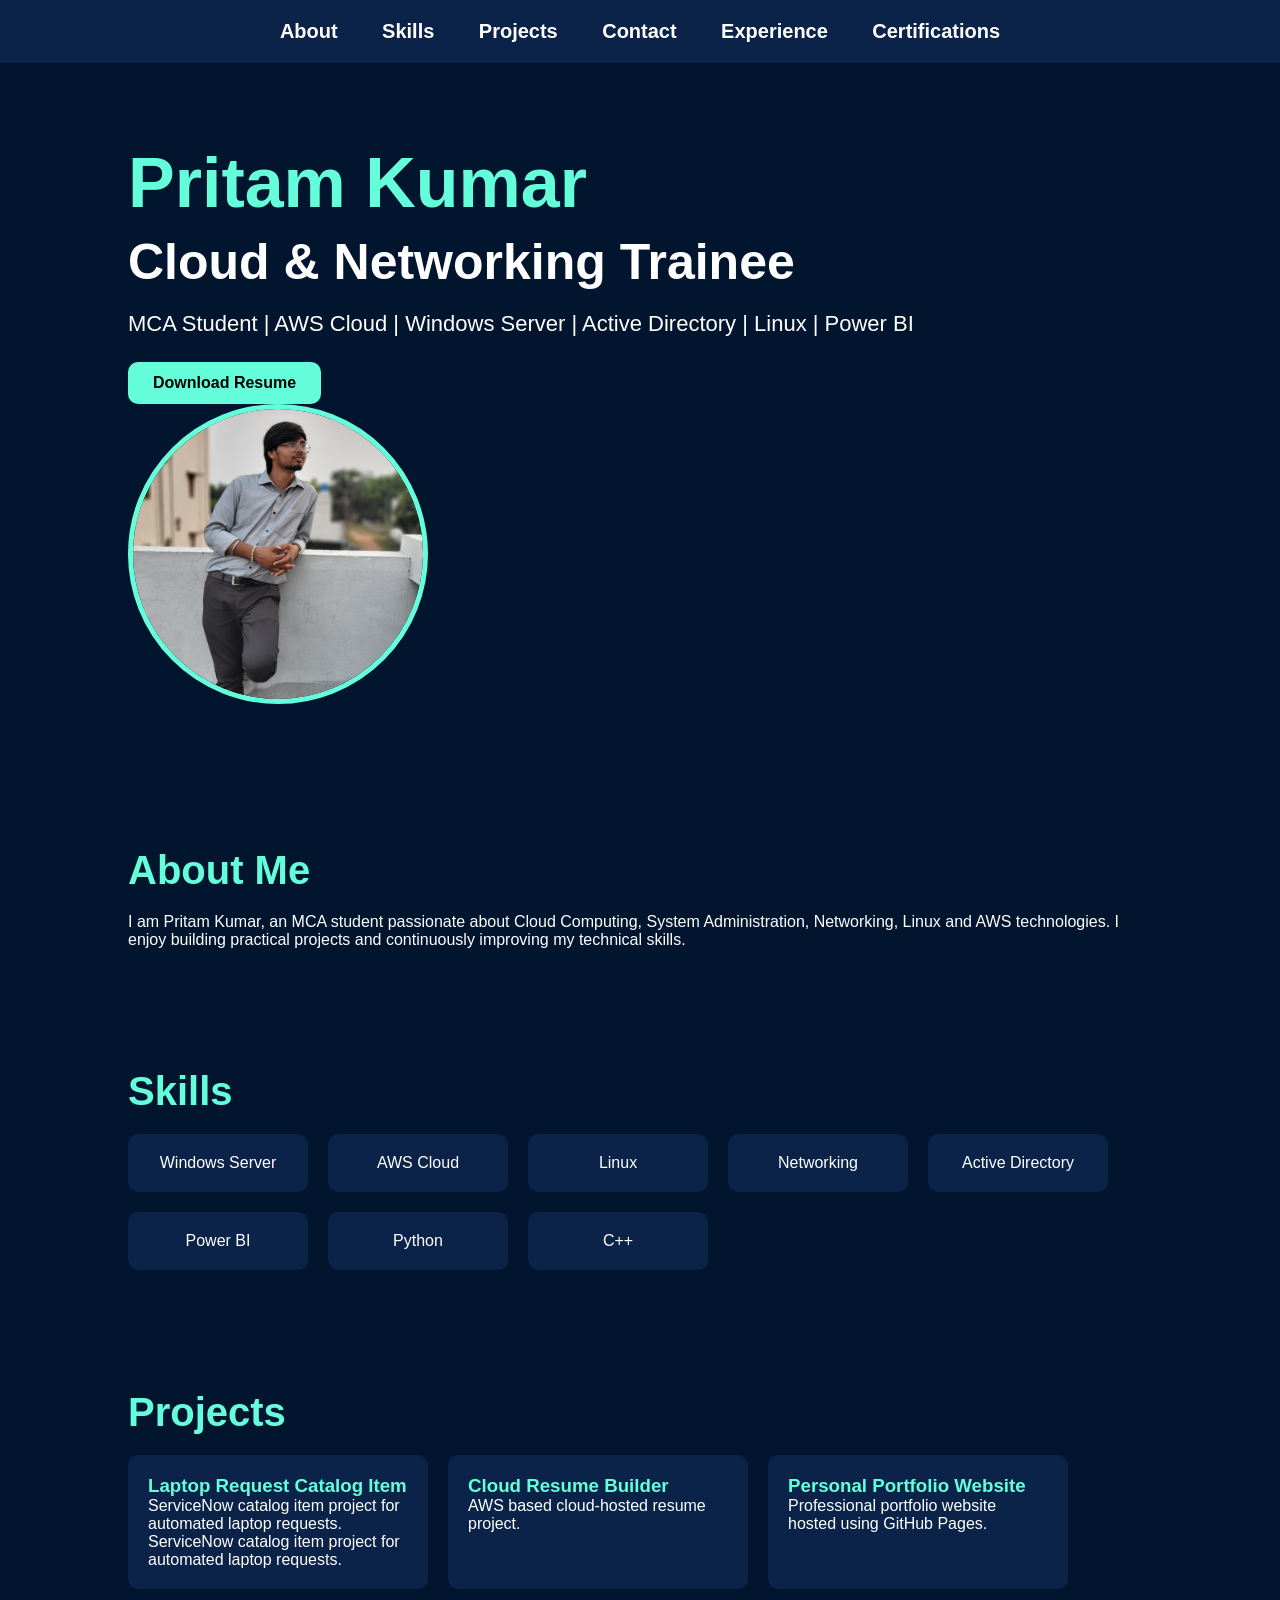
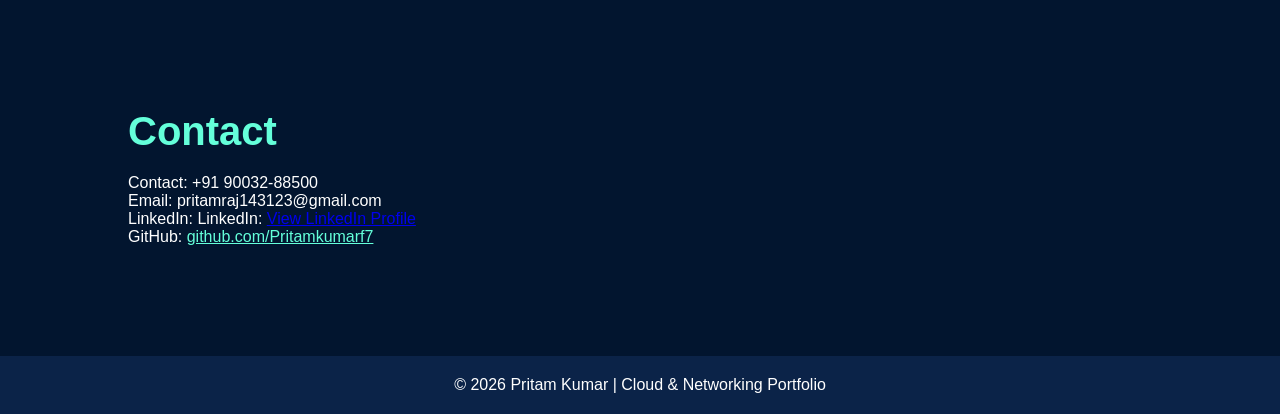
<file: index.html>
<!DOCTYPE html>
<html lang="en">
<head>
<meta charset="UTF-8">
<meta name="viewport" content="width=device-width, initial-scale=1.0">
<title>Pritam Kumar Portfolio</title>

<style>
*{
    margin:0;
    padding:0;
    box-sizing:border-box;
    font-family:Arial, sans-serif;
}

body{
    background:#02152f;
    color:white;
}

nav{
    background:#0b2348;
    padding:20px;
    text-align:center;
    position:sticky;
    top:0;
}

nav a{
    color:white;
    text-decoration:none;
    margin:0 20px;
    font-size:20px;
    font-weight:bold;
}

.hero{
    display:flex;
    justify-content:space-between;
    align-items:center;
    padding:80px 10%;
    flex-wrap:wrap;
}

.hero-text h1{
    font-size:70px;
    color:#64ffda;
}

.hero-text h2{
    font-size:50px;
    margin-top:10px;
}

.hero-text p{
    margin-top:20px;
    font-size:22px;
}

.hero-image img{
    width:300px;
    height:300px;
    object-fit:cover;
    border-radius:50%;
    border:5px solid #64ffda;
}

.btn{
    display:inline-block;
    margin-top:25px;
    padding:12px 25px;
    background:#64ffda;
    color:black;
    text-decoration:none;
    border-radius:10px;
    font-weight:bold;
}

section{
    padding:60px 10%;
}

.section-title{
    color:#64ffda;
    font-size:40px;
    margin-bottom:20px;
}

.skills{
    display:flex;
    flex-wrap:wrap;
    gap:20px;
}

.skill{
    background:#0b2348;
    padding:20px;
    border-radius:10px;
    width:180px;
    text-align:center;
}

.projects{
    display:flex;
    flex-wrap:wrap;
    gap:20px;
}

.project{
    background:#0b2348;
    padding:20px;
    border-radius:10px;
    width:300px;
}

footer{
    background:#0b2348;
    text-align:center;
    padding:20px;
    margin-top:50px;
}

@media(max-width:768px){
.hero{
flex-direction:column;
text-align:center;
}

.hero-text h1{
font-size:45px;
}

.hero-text h2{
font-size:30px;
}

.hero-image{
margin-top:30px;
}
}
</style>
</head>

<body>

<nav>
<a href="about.html">About</a>
<a href="skills.html">Skills</a>
<a href="projects.html">Projects</a>
<a href="contact.html">Contact</a>
 <a href="experience.html">Experience</a>
<a href="certifications.html">Certifications</a>
</nav>

<div class="hero">
<div class="hero-text">
<h1>Pritam Kumar</h1>
<h2>Cloud & Networking Trainee</h2>

<p>
MCA Student | AWS Cloud | Windows Server |
Active Directory | Linux | Power BI
</p>

<a href="Resume.pdf" class="btn" target="_blank">Download Resume</a>
</div>

<div class="hero-image">
<img src="image.jpg" alt="Pritam Kumar">
</div>
</div>

<section id="about">
<h2 class="section-title">About Me</h2>

<p>
I am Pritam Kumar, an MCA student passionate about Cloud Computing,
System Administration, Networking, Linux and AWS technologies.
I enjoy building practical projects and continuously improving my technical skills.
</p>
</section>

<section id="skills">
<h2 class="section-title">Skills</h2>

<div class="skills">
<div class="skill">Windows Server</div>
<div class="skill">AWS Cloud</div>
<div class="skill">Linux</div>
<div class="skill">Networking</div>
<div class="skill">Active Directory</div>
<div class="skill">Power BI</div>
<div class="skill">Python</div>
<div class="skill">C++</div>
</div>
</section>

<section id="projects">
<h2 class="section-title">Projects</h2>

<div class="projects">

<div class="project">
<h3>
<a href="https://github.com/Pritamkumarf7" target="_blank" style="color:#64ffda; text-decoration:none;">
Laptop Request Catalog Item
</a>
</h3>
<p>ServiceNow catalog item project for automated laptop requests.</p>
<p>ServiceNow catalog item project for automated laptop requests.</p>
</div>

<div class="project">
<h3>
<a href="https://github.com/Pritamkumarf7" target="_blank" style="color:#64ffda; text-decoration:none;">
Cloud Resume Builder
</a>
</h3>
    <p>AWS based cloud-hosted resume project.</p>
</div>

<div class="project">
<h3>
<a href="https://github.com/Pritamkumarf7/Pritam-Portfolio" target="_blank" style="color:#64ffda; text-decoration:none;">
Personal Portfolio Website
</a>
</h3>
    <p>Professional portfolio website hosted using GitHub Pages.</p>
</div>

</div>
</section>

<section id="contact">
<h2 class="section-title">Contact</h2>

<p>Contact: +91 90032-88500 </p>
<p>Email: pritamraj143123@gmail.com</p>

<p>
LinkedIn:
LinkedIn:
<a href="https://www.linkedin.com/in/pritam-kumar-f-035215210/" target="_blank">
View LinkedIn Profile
</a>
</p>

<p>
GitHub:
<a href="https://github.com/Pritamkumarf7" style="color:#64ffda;">
github.com/Pritamkumarf7
</a>
</p>

</section>

<footer>
© 2026 Pritam Kumar | Cloud & Networking Portfolio
</footer>

</body>
</html>
</file>
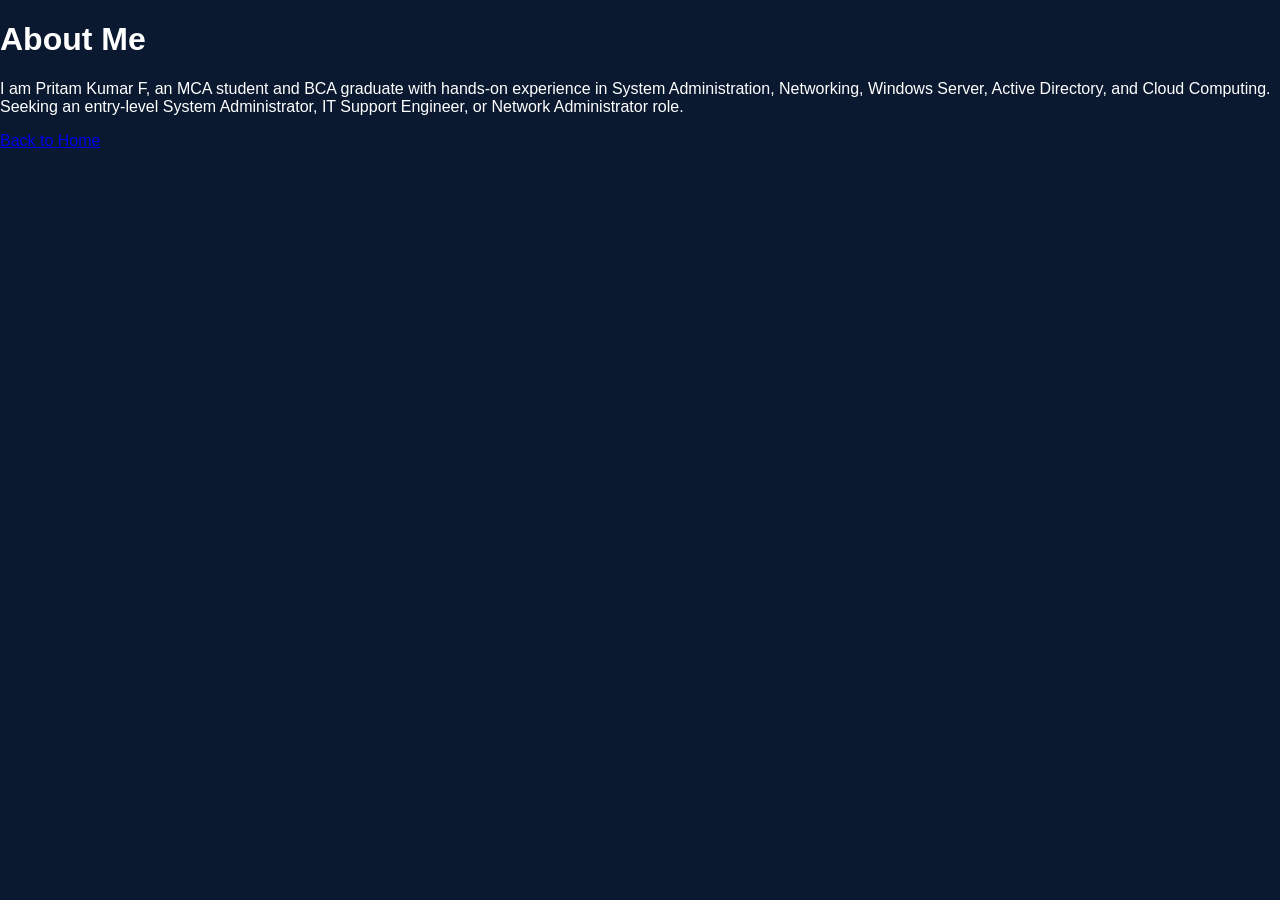
<file: about.html>
<!DOCTYPE html>
<html>
<head>
<title>About Me</title>
<link rel="stylesheet" href="style.css">
</head>
<body>

<h1>About Me</h1>

<p>
<p>
I am Pritam Kumar F, an MCA student and BCA graduate with hands-on experience in System Administration, Networking, Windows Server, Active Directory, and Cloud Computing. Seeking an entry-level System Administrator, IT Support Engineer, or Network Administrator role.
</p>
</p>

<a href="index.html">Back to Home</a>

</body>
</html>
</file>
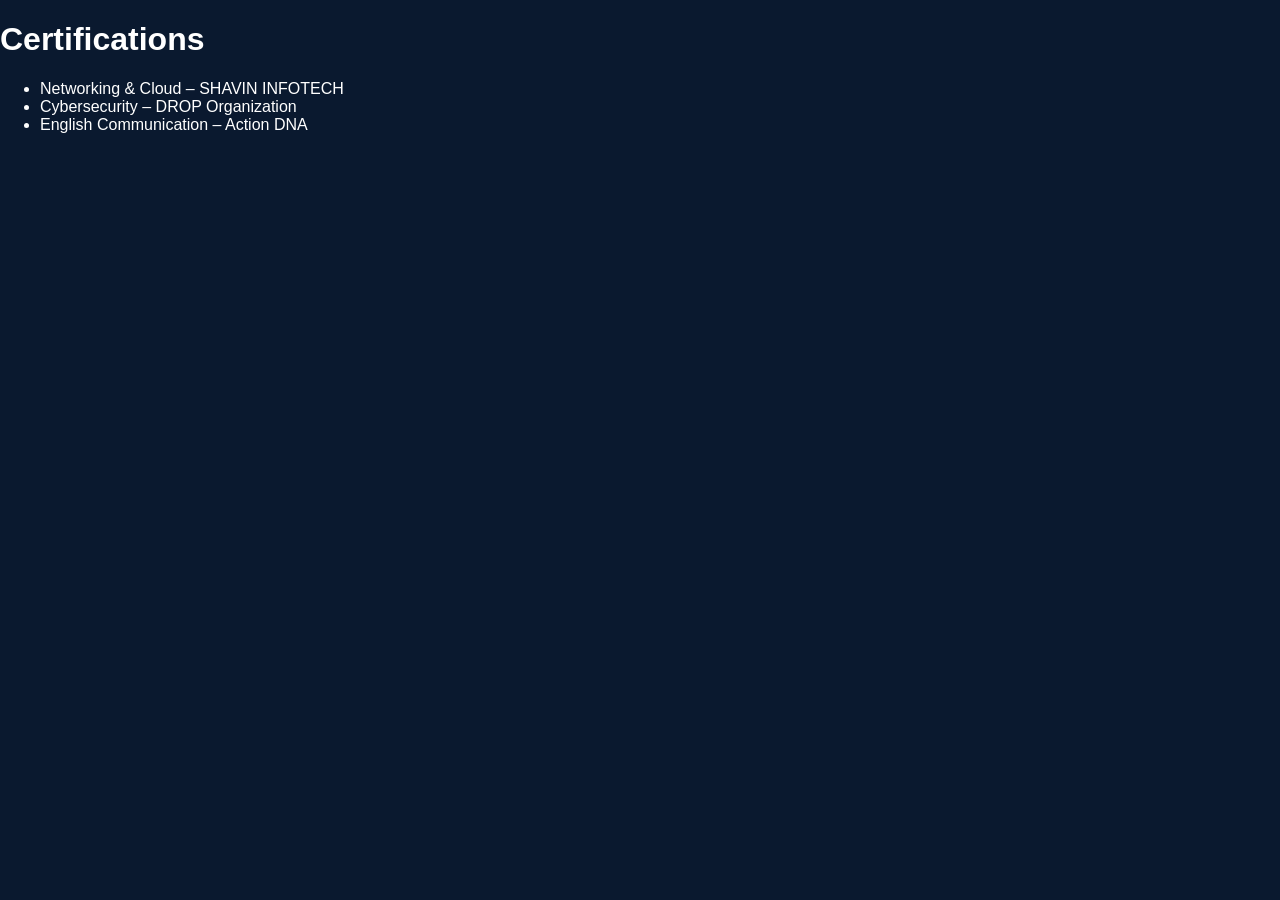
<file: certifications.html>
<!DOCTYPE html>
<html>
<head>
<title>Certifications</title>
<link rel="stylesheet" href="style.css">
</head>
<body>
<h1>Certifications</h1>

<ul>
<li>Networking & Cloud – SHAVIN INFOTECH</li>
<li>Cybersecurity – DROP Organization</li>
<li>English Communication – Action DNA</li>
</ul>

</body>
</html>
</file>
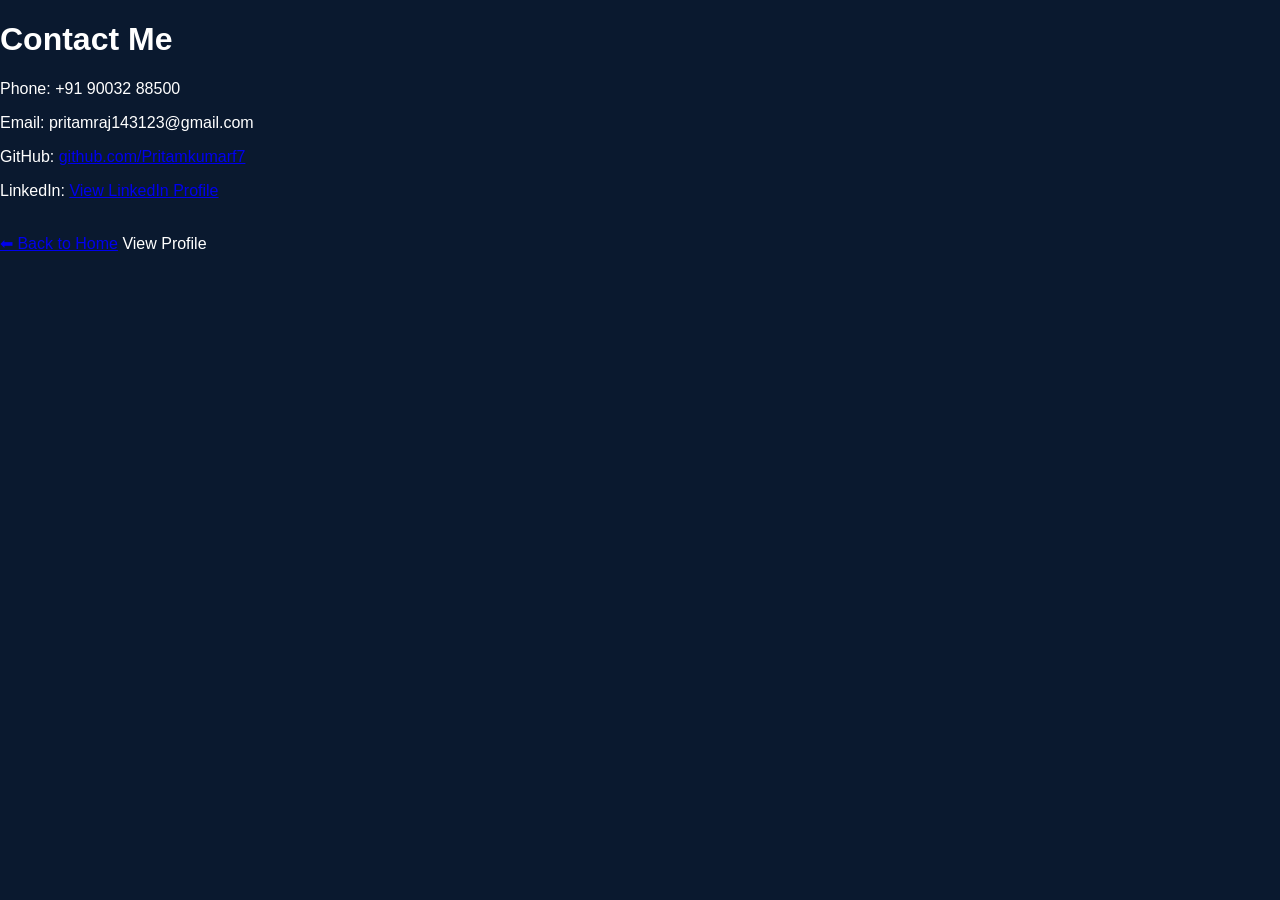
<file: contact.html>
<!DOCTYPE html>
<html>
<head>
    <title>Contact - Pritam Kumar</title>
    <link rel="stylesheet" href="style.css">
</head>
<body>

<h1>Contact Me</h1>

<p>Phone: +91 90032 88500</p>
<p>Email: pritamraj143123@gmail.com</p>

<p>
GitHub:
<a href="https://github.com/Pritamkumarf7" target="_blank">
github.com/Pritamkumarf7
</a>
</p>

<p>
LinkedIn:
    <a href="https://www.linkedin.com/in/pritam-kumar-f-035215210/" target="_blank">
View LinkedIn Profile
</a></a>
</p>

<br>
<a href="index.html">⬅ Back to Home</a>


View Profile
</a>
</p>

</body>
</html>
</file>
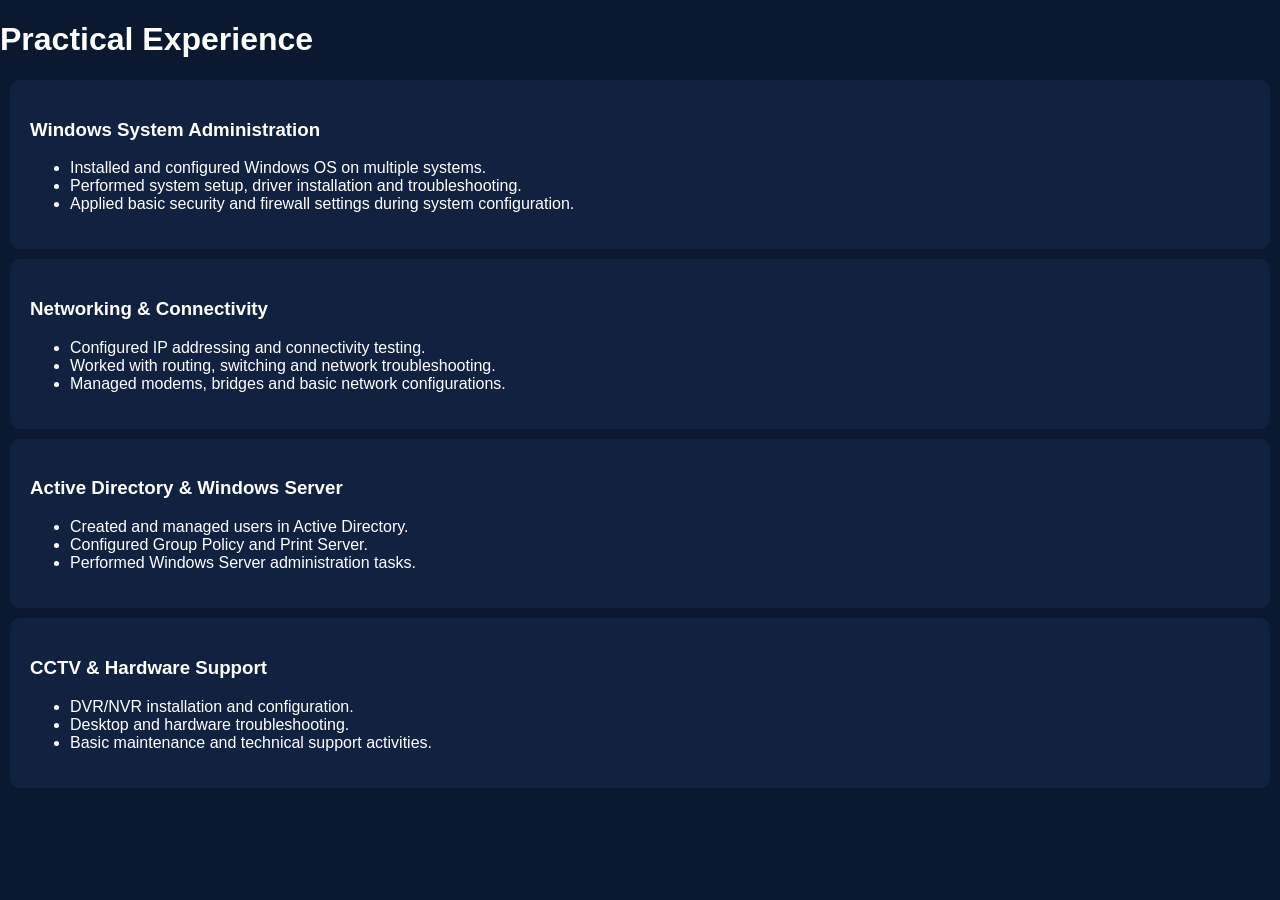
<file: experience.html>
<!DOCTYPE html>
<html>
<head>
    <title>Experience - Pritam Kumar</title>
    <link rel="stylesheet" href="style.css">
</head>
<body>

<h1>Practical Experience</h1>

<div class="card">
    <h3>Windows System Administration</h3>
    <ul>
        <li>Installed and configured Windows OS on multiple systems.</li>
        <li>Performed system setup, driver installation and troubleshooting.</li>
        <li>Applied basic security and firewall settings during system configuration.</li>
    </ul>
</div>

<div class="card">
    <h3>Networking & Connectivity</h3>
    <ul>
        <li>Configured IP addressing and connectivity testing.</li>
        <li>Worked with routing, switching and network troubleshooting.</li>
        <li>Managed modems, bridges and basic network configurations.</li>
    </ul>
</div>

<div class="card">
    <h3>Active Directory & Windows Server</h3>
    <ul>
        <li>Created and managed users in Active Directory.</li>
        <li>Configured Group Policy and Print Server.</li>
        <li>Performed Windows Server administration tasks.</li>
    </ul>
</div>

<div class="card">
    <h3>CCTV & Hardware Support</h3>
    <ul>
        <li>DVR/NVR installation and configuration.</li>
        <li>Desktop and hardware troubleshooting.</li>
        <li>Basic maintenance and technical support activities.</li>
    </ul>
</div>

</body>
</html>
</file>
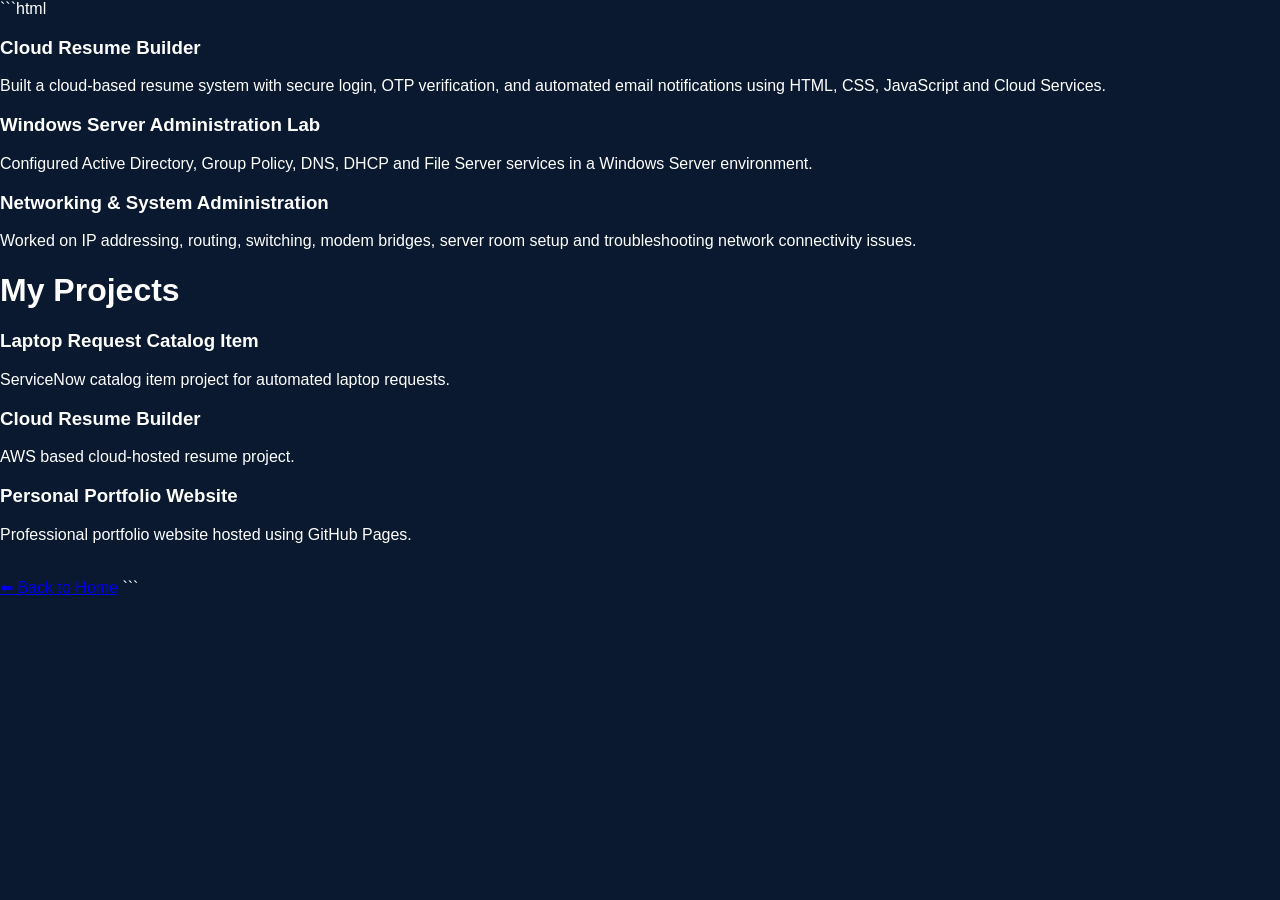
<file: projects.html>
```html
<!DOCTYPE html>
<html>
<head>
    <title>Projects - Pritam Kumar</title>
    <link rel="stylesheet" href="style.css">
</head>
<body>




<div class="project-card">
<h3>Cloud Resume Builder</h3>
<p>
Built a cloud-based resume system with secure login, OTP verification, and automated email notifications using HTML, CSS, JavaScript and Cloud Services.
</p>
</div>

<div class="project-card">
<h3>Windows Server Administration Lab</h3>
<p>
Configured Active Directory, Group Policy, DNS, DHCP and File Server services in a Windows Server environment.
</p>
</div>

<div class="project-card">
<h3>Networking & System Administration</h3>
<p>
Worked on IP addressing, routing, switching, modem bridges, server room setup and troubleshooting network connectivity issues.
</p>
</div>







    

<h1>My Projects</h1>

<h3>Laptop Request Catalog Item</h3>
<p>ServiceNow catalog item project for automated laptop requests.</p>

<h3>Cloud Resume Builder</h3>
<p>AWS based cloud-hosted resume project.</p>

<h3>Personal Portfolio Website</h3>
<p>Professional portfolio website hosted using GitHub Pages.</p>

<br>
<a href="index.html">⬅ Back to Home</a>

</body>
</html>
```
</file>
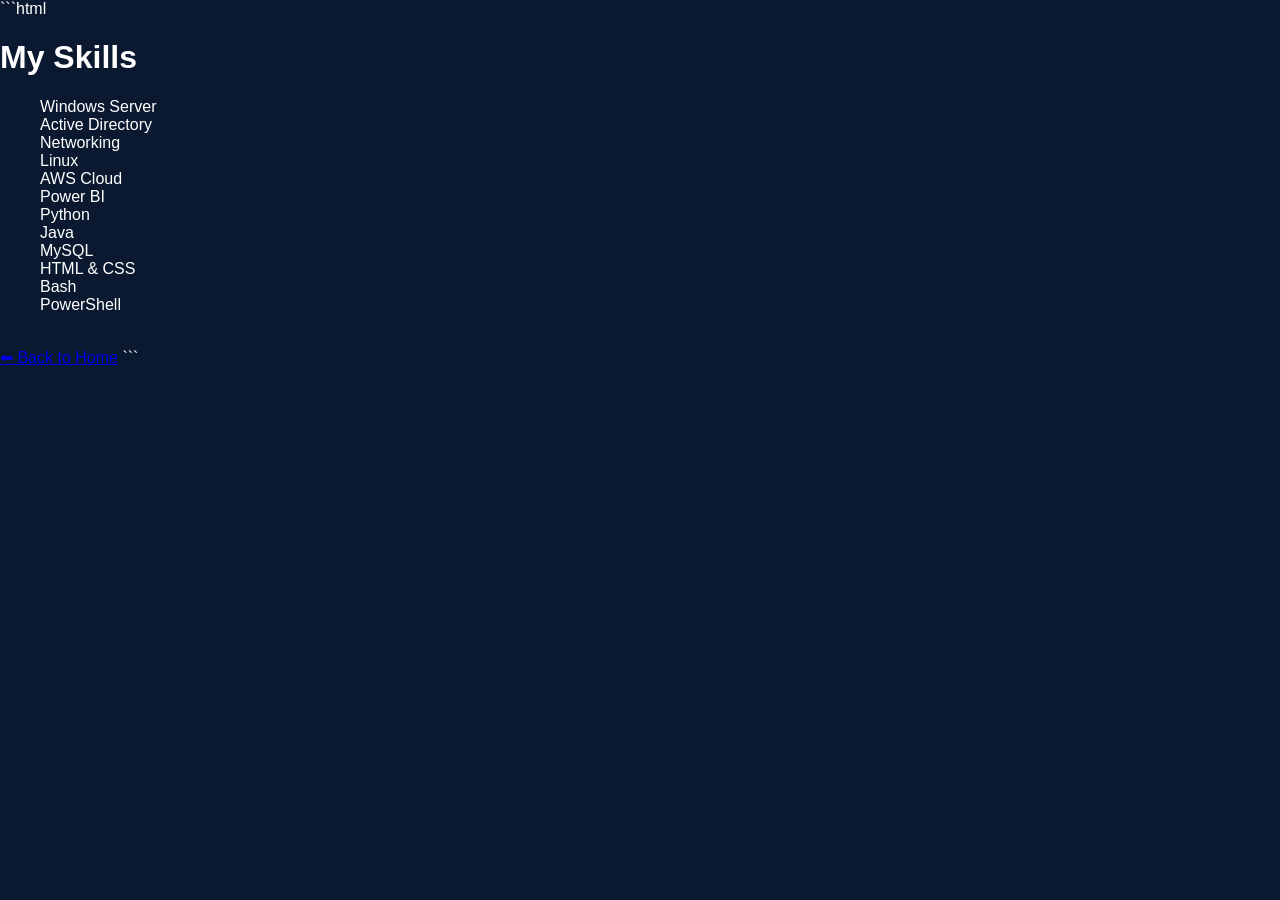
<file: skills.html>
```html
<!DOCTYPE html>
<html>
<head>
    <title>Skills - Pritam Kumar</title>
    <link rel="stylesheet" href="style.css">
</head>
<body>

<h1>My Skills</h1>

<ul>

    <div class="skill-card">Windows Server</div>
<div class="skill-card">Active Directory</div>
<div class="skill-card">Networking</div>
<div class="skill-card">Linux</div>
<div class="skill-card">AWS Cloud</div>
<div class="skill-card">Power BI</div>
<div class="skill-card">Python</div>
<div class="skill-card">Java</div>
<div class="skill-card">MySQL</div>
<div class="skill-card">HTML & CSS</div>
<div class="skill-card">Bash</div>
<div class="skill-card">PowerShell</div>

    
   
</ul>

<br>
<a href="index.html">⬅ Back to Home</a>

</body>
</html>
```
</file>
<file: style.css>
body{
    margin:0;
    font-family:Arial,sans-serif;
    background:#0a192f;
    color:white;
}

header{
    display:flex;
    justify-content:space-around;
    align-items:center;
    padding:50px;
}

.profile-img{
    width:250px;
    border-radius:50%;
    border:5px solid #38bdf8;
}

.hero-text h1{
    font-size:60px;
    color:#38bdf8;
}

.hero-text h2{
    font-size:30px;
}

section{
    padding:40px;
}

.card{
    background:#112240;
    padding:20px;
    margin:10px;
    border-radius:10px;
}
</file>
